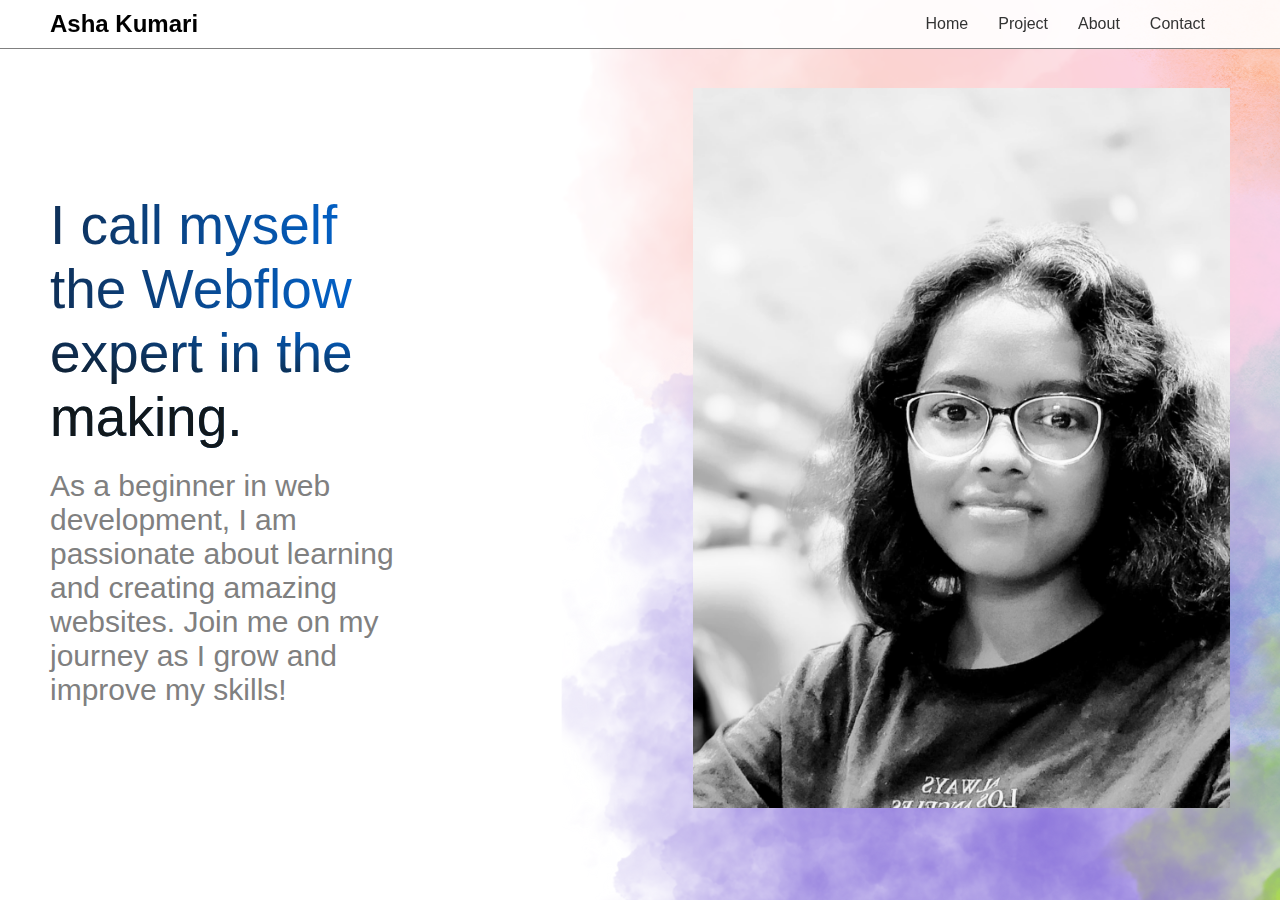
<file: index.html>
<!DOCTYPE html>
<html lang="en">
<head>
    <meta charset="UTF-8">
    <meta name="viewport" content="width=device-width, initial-scale=1.0">
    <title>Portfolio</title>
    <link rel="stylesheet" href="style.css">
</head>
<body>
    <div class="container">
        <header class="header">
            <nav>
                <div class="logo">
                    <h2>Asha Kumari</h2>
                </div>
                <div class="menu">
                    <ul>
                        <li><a href="#Home">Home</a></li>
                        <li><a href="#Project">Project</a></li>
                        <li><a href="#About">About</a></li>
                        <li><a href="#Contact">Contact</a></li>
                    </ul>
                </div>
            </nav>
        </header>
        <div class="Home" id="Home">
            <section class="content">
                <p class="intro">I call myself the Webflow <br>expert in the making.</p>
                <p class="more">As a beginner in web development, I am passionate about learning and creating amazing websites. Join me on my journey as I grow and improve my skills!</p>
            </section>
            <section class="image">
                <img src="image.png" alt="image">
            </section>
        </div>
        <div class="Project" id="Project">
            <h2 class="section-heading">Projects</h2>
            <div class="scroller">
                <section class="project-content">
                    <div class="project-card">
                        <span class="project-number">01</span>
                        <h3 class="project-title">Portfolio Website</h3>
                        <p class="project-description">A responsive portfolio website showcasing skills and projects.</p>
                    </div>
                    <div class="project-card">
                        <span class="project-number">02</span>
                        <h3 class="project-title">E-commerce Platform</h3>
                        <p class="project-description">An online store for selling various products with payment integration.</p>
                    </div>
                    <div class="project-card">
                        <span class="project-number">03</span>
                        <h3 class="project-title">Blog Website</h3>
                        <p class="project-description">A blog platform for sharing thoughts, ideas, and experiences.</p>
                    </div>
                    <div class="project-card">
                        <span class="project-number">04</span>
                        <h3 class="project-title">Event Management System</h3>
                        <p class="project-description">A system to manage events, registrations, and attendee information.</p>
                    </div>
                </section>
                
            </div>
            
        </div>

        <div class="About" id="About">
            <section class="about-content">
                <h2>About Me</h2>
                <p>I am Asha Kumari, currently an undergraduate at IIT Roorkee, studying Civil Engineering in my first year. I have always been fascinated by the intersection of technology and creativity, which led me to explore web development.</p>
                <p>As I navigate through my academic journey, I am eager to learn and apply my knowledge to real-world projects. My goal is to become proficient in web development and create impactful digital experiences. Outside of academics, I enjoy reading, exploring new technologies, and engaging in creative problem-solving.</p>
            </section>
        </div>
        <div class="Contact" id="Contact">
            <section class="contact-content">
                <div class="contact-info">
                    <h2>Contact Me</h2>
                    <p>Feel free to reach out to me using the information below:</p>
                    <ul>
                        <li>Email: ashaorasha@gmail.com</li>
                        <li>Phone: +91 9508448624</li>
                        <li>Address: Manpur Patwatoli,Near Durga Asthan</li>
                    </ul>
                </div>
                <div class="contact-form">
                    <h2>Get in Touch</h2>
                    <form action="#" method="POST">
                        <div class="form-group">
                            <label for="name">Name:</label>
                            <input type="text" id="name" name="name" required>
                        </div>
                        <div class="form-group">
                            <label for="email">Email:</label>
                            <input type="email" id="email" name="email" required>
                        </div>
                        <div class="form-group">
                            <label for="message">Message:</label>
                            <textarea id="message" name="message" rows="4" required></textarea>
                        </div>
                        <button type="submit">Send Message</button>
                    </form>
                </div>
            </section>
        </div>
        
        
        
        
    </div>
    
</body>
</html>
</file>
<file: style.css>
* {
    margin: 0;
    padding: 0;
    box-sizing: border-box;
    font-family: sans-serif;
}

.container {
    height: 100vh;
    overflow-y: scroll;
    scroll-snap-type: y mandatory;
}

header {
    background-color: rgba(255, 255, 255, 0.9);
    border-bottom: 1px solid #808080;
    z-index: 1000;
    width: 100%;
    position: fixed;
}

nav {
    display: flex;
    align-items: center;
    justify-content: space-between;
    padding: 10px 50px;
    width: 100%;
}

.logo h2 {
    color: black;
    font-size: 24px;
}

.menu ul {
    display: flex;
    list-style: none;
}

.menu li {
    margin-right: 20px;
}

.menu a {
    text-decoration: none;
    color: #333333;
    padding: 5px;
    transition: all 0.3s ease;
}

.menu a:hover {
    color: #006adc;
}

.Home {
    scroll-snap-align: start;
    margin-top: 10px;
    width: 100%; 
    height: 100vh;
    background-image: url(./Splash.png);
    background-position: center;
    background-repeat:no-repeat ;
    display: flex;
    align-items: center;
    justify-content: center;
}
.content {
    margin: 0px 0px;
    position: relative;
    left: 50px;

}
.content .intro {
    font-size: 55px;
    font-family: Arial, Helvetica, sans-serif;
    background: linear-gradient(0deg, #11181c 20%, rgba(17, 24, 28, 0) 45%),
                linear-gradient(90deg, #0f3058 0%, #006adc 33.333%, #11181c 50%, #11181c 100%);
    background-size: 300% 100%;
    -webkit-text-fill-color: transparent;
    background-clip: text;
    -webkit-background-clip: text;
    margin-bottom: 20px;
    width: 55%;
}
.content .more {
    color: gray;
    font-size: 30px;
    width: 55%;
}
.image img{
    max-height:80vh ;
    max-width: 50vw;
    margin: 50px;
}


.Project {
    background: #f2f2f2;
    padding: 4rem 0rem;
    scroll-snap-align: start;
    height: 100vh;
    width: 100%;
    display: block;
    justify-content: center;
    align-items: center;
}
.section-heading {
    text-align: center;
    font-size: 36px;
    color: #333333; /* Dark text color */
    margin-bottom: 30px;
}

.project-content {
    padding: 10px 20px;
    display: flex;
    justify-content: center;
    align-items: center;
    gap: 2rem;
    overflow-x: auto;
    height: 80%;
}
.project-card {
    background: #ffffff;
    border-radius: 10px;
    box-shadow: 0 2px 4px rgba(0, 0, 0, 0.1);
    padding: 2rem;
    width: 80%;
    max-width: 300px;
    height: 20rem;
    flex-shrink: 0;
    transition: transform 0.3s ease;
}

.project-card:hover {
    transform: translateY(-5px);
}

.project-number {
    background: #ff9966;
    color: #ffffff;
    border-radius: 5px;
    padding: 0.3rem 0.6rem;
    font-weight: bold;
    margin-bottom: 1rem;
    display: inline-block;
}

.project-title {
    color: #333333;
    font-size: 24px;
    margin-bottom: 1rem;
}

.project-description {
color: #666666;
font-size: 16px;
line-height: 1.6;
}


    .About {
    scroll-snap-align: start;
    height: 100vh;
    width: 100%;
    position: relative;
    overflow: hidden;
    height: 100vh;
    display: flex;
    align-items: center;
    justify-content: center;
    text-align: center;
    padding: 4rem 2rem;
    }
    
    .About::before {
        content: "";
        position: absolute;
        top: 0;
        left: 0;
        width: 100%;
        height: 100%;
        background: conic-gradient(from 180deg at 50% 50%, #0aefff -69.37deg, #0f83ff 31.88deg, #b056e7 120deg, #ff9966 204.37deg, #0aefff 290.63deg, #0f83ff 391.87deg), #a84ddf;
        filter: blur(20px);
        z-index: 1;
    }
    
    .About::after {
        content: "";
        position: absolute;
        top: 0;
        left: 0;
        width: 100%;
        height: 100%;
        background-color: rgba(0, 0, 0, 0.7);
        z-index: 2;
    }
    
    .about-content {
        position: relative;
        z-index: 3;
        max-width: 800px;
        margin: 0 auto;
        padding: 2rem;
    }
    
    .about-content h2 {
        font-size: 36px;
        margin-bottom: 1rem;
        color: #0aefff;
    }
    
    .about-content p {
        font-size: 18px;
        line-height: 1.6;
        margin-bottom: 1rem;
        color: #e0e0e0;
    }

    .Contact {
        background-color: #f9f9f9;
        padding: 4rem 2rem;
        scroll-snap-align: start;
        height: 100vh;
        width: 100%;
    }
    
    .contact-content {
        max-width: 1200px;
        margin: 0 auto;
        display: flex;
        justify-content: space-between;
        align-items: flex-start;
    }

    .contact-info {
        width: 45%;
        background-color: #ffffff;
        padding: 2rem;
        border-radius: 10px;
        box-shadow: 0 2px 4px rgba(0, 0, 0, 0.1);
    }
    
    .contact-form {
        width: 45%;
        background-color: #f2f2f2;
        padding: 2rem;
        border-radius: 10px;
        box-shadow: 0 2px 4px rgba(0, 0, 0, 0.1);
    }
    
    .contact-info h2,
    .contact-form h2 {
        font-size: 36px;
        color: #333333;
        margin-bottom: 1rem;
    }
    
    .contact-info p {
        font-size: 18px;
        line-height: 1.6;
        margin-bottom: 1rem;
        color: #666666;
    }
    
    .contact-info ul {
        list-style: none;
        padding: 0;
        margin: 0;
    }
    
    .contact-info ul li {
        font-size: 16px;
        margin-bottom: 0.5rem;
        color: #333333;
    }
    
    .contact-form form {
        display: flex;
        flex-direction: column;
    }
    
    .form-group {
        margin-bottom: 1.5rem;
    }
    
    .form-group label {
        font-size: 16px;
        color: #333333;
        margin-bottom: 0.5rem;
    }
    
    .form-group input,.form-group textarea {
        padding: 10px;
        border: 1px solid #ccc;
        border-radius: 5px;
        background-color: #f6f6f6;
    }
    
    .form-group textarea {
        resize: vertical;
    }
    
    .contact-form button {
        padding: 12px 30px;
        border: none;
        border-radius: 8px;
        background-color: #7d3cff; /* Purple button color */
        color: #ffffff;
        font-size: 18px;
        cursor: pointer;
        transition: background-color 0.3s ease;
    }
    
    .contact-form button:hover {
        background-color: #5c27ff; /* Darker purple on hover */
    }
</file>
<file: style1.css>
* {
    margin: 0;
    padding: 0;
    box-sizing: border-box;
    font-family: sans-serif;
}

.container {
    height: 100vh;
    overflow-y: scroll;
    scroll-snap-type: y mandatory;
}

header {
    background-color: rgba(255, 255, 255, 0.9);
    border-bottom: 1px solid #808080;
    z-index: 1000;
    width: 100%;
    position: fixed;
}

nav {
    display: flex;
    align-items: center;
    justify-content: space-between;
    padding: 10px 50px;
    width: 100%;
}

.logo h2 {
    color: black;
    font-size: 24px;
}

.menu ul {
    display: flex;
    list-style: none;
}

.menu li {
    margin-right: 20px;
}

.menu a {
    text-decoration: none;
    color: #333333;
    padding: 5px;
    transition: all 0.3s ease;
}

.menu a:hover {
    color: #006adc;
}

.Home {
    scroll-snap-align: start;
    margin-top: 10px;
    width: 100%; 
    height: 100vh;
    background-image: url(./Splash.png);
    background-position: center;
    background-repeat:no-repeat ;
    display: flex;
    align-items: center;
    justify-content: center;
}
.content {
    margin: 0px 0px;
    position: relative;
    left: 50px;

}
.content .intro {
    font-size: 55px;
    font-family: Arial, Helvetica, sans-serif;
    background: linear-gradient(0deg, #11181c 20%, rgba(17, 24, 28, 0) 45%),
                linear-gradient(90deg, #0f3058 0%, #006adc 33.333%, #11181c 50%, #11181c 100%);
    background-size: 300% 100%;
    -webkit-text-fill-color: transparent;
    background-clip: text;
    -webkit-background-clip: text;
    margin-bottom: 20px;
    width: 55%;
}
.content .more {
    color: gray;
    font-size: 30px;
    width: 55%;
}
.image img{
    max-height:80vh ;
    max-width: 50vw;
    margin: 50px;
}


.Project {
    background: #f2f2f2;
    padding: 4rem 0rem;
    scroll-snap-align: start;
    height: 100vh;
    width: 100%;
    display: block;
    justify-content: center;
    align-items: center;
}
.section-heading {
    text-align: center;
    font-size: 36px;
    color: #333333; /* Dark text color */
    margin-bottom: 30px;
}

.project-content {
    padding: 10px 20px;
    display: flex;
    justify-content: center;
    align-items: center;
    gap: 2rem;
    overflow-x: auto;
    height: 80%;
}
.project-card {
    background: #ffffff;
    border-radius: 10px;
    box-shadow: 0 2px 4px rgba(0, 0, 0, 0.1);
    padding: 2rem;
    width: 80%;
    max-width: 300px;
    height: 20rem;
    flex-shrink: 0;
    transition: transform 0.3s ease;
}

.project-card:hover {
    transform: translateY(-5px);
}

.project-number {
    background: #ff9966;
    color: #ffffff;
    border-radius: 5px;
    padding: 0.3rem 0.6rem;
    font-weight: bold;
    margin-bottom: 1rem;
    display: inline-block;
}

.project-title {
    color: #333333;
    font-size: 24px;
    margin-bottom: 1rem;
}

.project-description {
color: #666666;
font-size: 16px;
line-height: 1.6;
}


    .About {
    scroll-snap-align: start;
    height: 100vh;
    width: 100%;
    position: relative;
    overflow: hidden;
    height: 100vh;
    display: flex;
    align-items: center;
    justify-content: center;
    text-align: center;
    padding: 4rem 2rem;
    }
    
    .About::before {
        content: "";
        position: absolute;
        top: 0;
        left: 0;
        width: 100%;
        height: 100%;
        background: conic-gradient(from 180deg at 50% 50%, #0aefff -69.37deg, #0f83ff 31.88deg, #b056e7 120deg, #ff9966 204.37deg, #0aefff 290.63deg, #0f83ff 391.87deg), #a84ddf;
        filter: blur(20px);
        z-index: 1;
    }
    
    .About::after {
        content: "";
        position: absolute;
        top: 0;
        left: 0;
        width: 100%;
        height: 100%;
        background-color: rgba(0, 0, 0, 0.7);
        z-index: 2;
    }
    
    .about-content {
        position: relative;
        z-index: 3;
        max-width: 800px;
        margin: 0 auto;
        padding: 2rem;
    }
    
    .about-content h2 {
        font-size: 36px;
        margin-bottom: 1rem;
        color: #0aefff;
    }
    
    .about-content p {
        font-size: 18px;
        line-height: 1.6;
        margin-bottom: 1rem;
        color: #e0e0e0;
    }

    .Contact {
        background-color: #f9f9f9;
        padding: 4rem 2rem;
        scroll-snap-align: start;
        height: 100vh;
        width: 100%;
    }
    
    .contact-content {
        max-width: 1200px;
        margin: 0 auto;
        display: flex;
        justify-content: space-between;
        align-items: flex-start;
    }

    .contact-info {
        width: 45%;
        background-color: #ffffff;
        padding: 2rem;
        border-radius: 10px;
        box-shadow: 0 2px 4px rgba(0, 0, 0, 0.1);
    }
    
    .contact-form {
        width: 45%;
        background-color: #f2f2f2;
        padding: 2rem;
        border-radius: 10px;
        box-shadow: 0 2px 4px rgba(0, 0, 0, 0.1);
    }
    
    .contact-info h2,
    .contact-form h2 {
        font-size: 36px;
        color: #333333;
        margin-bottom: 1rem;
    }
    
    .contact-info p {
        font-size: 18px;
        line-height: 1.6;
        margin-bottom: 1rem;
        color: #666666;
    }
    
    .contact-info ul {
        list-style: none;
        padding: 0;
        margin: 0;
    }
    
    .contact-info ul li {
        font-size: 16px;
        margin-bottom: 0.5rem;
        color: #333333;
    }
    
    .contact-form form {
        display: flex;
        flex-direction: column;
    }
    
    .form-group {
        margin-bottom: 1.5rem;
    }
    
    .form-group label {
        font-size: 16px;
        color: #333333;
        margin-bottom: 0.5rem;
    }
    
    .form-group input,.form-group textarea {
        padding: 10px;
        border: 1px solid #ccc;
        border-radius: 5px;
        background-color: #f6f6f6;
    }
    
    .form-group textarea {
        resize: vertical;
    }
    
    .contact-form button {
        padding: 12px 30px;
        border: none;
        border-radius: 8px;
        background-color: #7d3cff; /* Purple button color */
        color: #ffffff;
        font-size: 18px;
        cursor: pointer;
        transition: background-color 0.3s ease;
    }
    
    .contact-form button:hover {
        background-color: #5c27ff; /* Darker purple on hover */
    }
</file>
